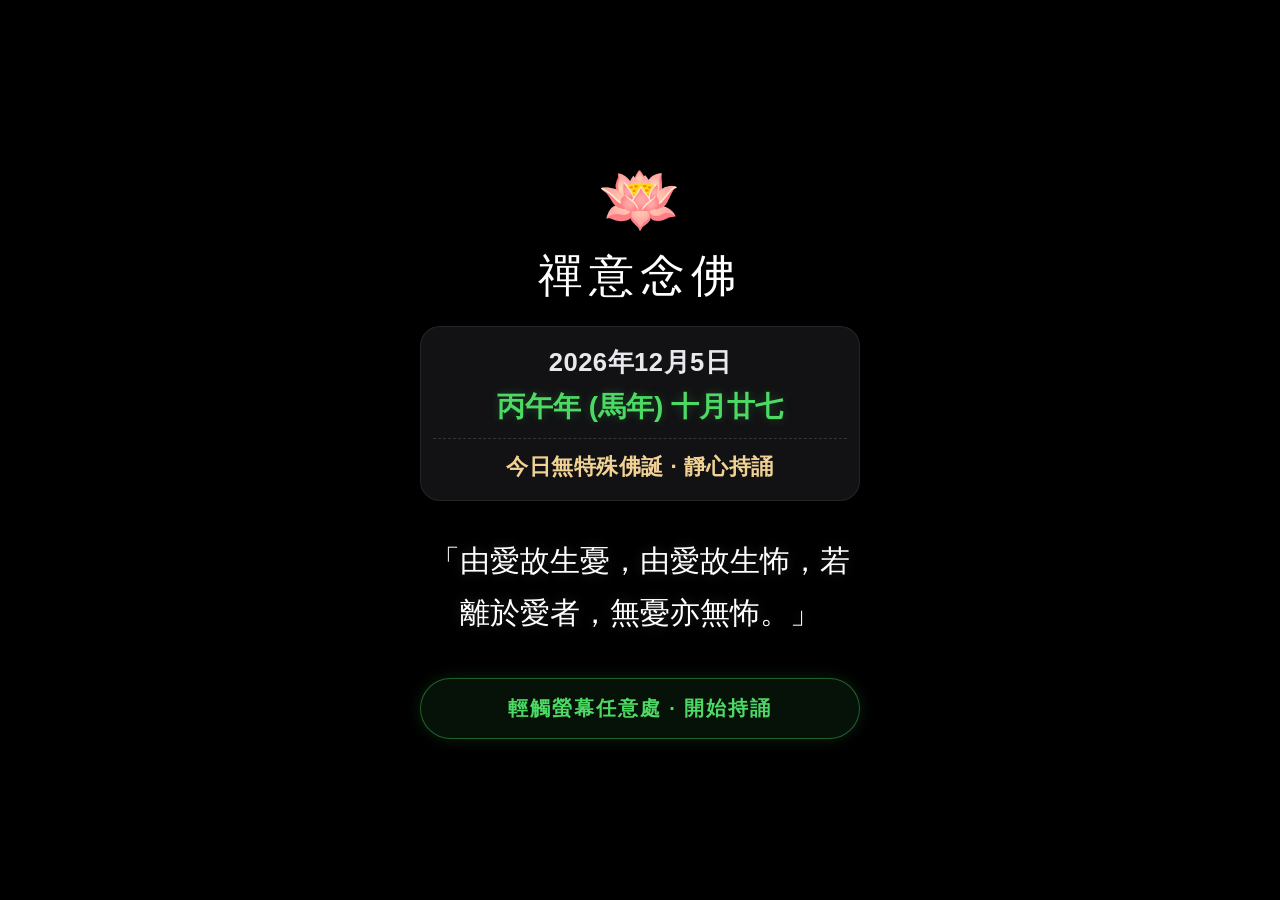
<file: index.html>
<!DOCTYPE html>
<html lang="zh-Hant">
<head>
  <meta charset="UTF-8">
  <meta name="viewport" content="width=device-width, initial-scale=1.0, maximum-scale=1.0, user-scalable=no, viewport-fit=cover">
  <meta name="apple-mobile-web-app-capable" content="yes">
  <meta name="apple-mobile-web-app-status-bar-style" content="black-translucent">
  <meta name="robots" content="noindex, nofollow">
  <title>極簡念佛計數器 - 微光無干擾</title>
  <!-- 🌟 Favicon 與 iOS Apple Touch Icon 設定 -->
  <link rel="icon" href="icons/icon.svg" type="image/svg+xml">
  <link rel="apple-touch-icon" href="icons/icon-192.png">

  <link rel="stylesheet" href="css/style.css">
  <link rel="manifest" href="manifest.json">
  <meta name="theme-color" content="#000000">
</head>
<body>

  <!-- 🌸 禪意歡迎畫面 (State 1 初始覆蓋層) -->
  <div id="welcome-overlay" class="welcome-overlay">
    <div class="welcome-content">
      <div class="welcome-header">
        <span class="welcome-motif">🪷</span>
        <h1 class="welcome-title">禪意念佛</h1>
      </div>
      
      <div class="welcome-date-card">
        <p id="welcome-solar-date" class="solar-date">----年--月--日</p>
        <p id="welcome-lunar-date" class="lunar-date">----年 --月--</p>
        <p id="welcome-buddhist-event" class="buddhist-event">今日無特殊佛誕 · 靜心持誦</p>
      </div>

      <div class="welcome-quote-card">
        <p id="welcome-quote" class="buddhist-quote">「身如菩提樹，心如明鏡臺，時時勤拂拭，勿使惹塵埃。」</p>
      </div>

      <div class="welcome-action">
        <div class="welcome-hint">輕觸螢幕任意處 · 開始持誦</div>
      </div>
    </div>
  </div>

  <!-- 全螢幕盲點擊主區域 (底層背景全程純黑) -->
  <main class="touch-zone" id="touch-zone">
    
    <!-- 頂部功能列 -->
    <header class="top-bar">
      <!-- 左側群組：深灰膠囊按鈕 (保留綠色邊框，緊密包覆當前目標 🎯 1080) + 蓮花按鈕 -->
      <div class="top-left-group">
        <div class="top-left-capsule" id="btn-target" title="點擊開啟持誦與目標管理">
          <div class="capsule-target-badge">
            🎯 <span id="target-display">1080</span>
          </div>
        </div>
        <button id="btn-dedication" class="icon-btn leaf-motif" aria-label="輸入迴向文" title="輸入迴向文">🪷</button>
      </div>
      
      <!-- 右側群組：眼睛減光 + 歷史紀錄 + 系統設定 -->
      <div class="top-right-group">
        <button id="btn-toggle-eye" class="icon-btn" aria-label="隱藏/顯示數字" title="切換減光模式">👁</button>
        <button id="btn-records" class="icon-btn" aria-label="查看紀錄" title="持誦紀錄">📊</button>
        <button id="btn-settings" class="icon-btn" aria-label="開啟設定" title="開啟設定">⚙</button>
      </div>
    </header>

    <!-- 🌸 頂部持誦項目名稱區 (無箭嘴，靜態暖金大字) -->
    <div id="mantra-title-container" class="mantra-title-container">
      <h2 id="mantra-title-display" class="mantra-title-display">南無阿彌陀佛</h2>
    </div>

    <!-- 核心計數顯示區 -->
    <section class="counter-display">
      <h1 id="counter-value">0</h1>
    </section>

    <!-- 底部裝飾 Motif (心燈 / 油燈) -->
    <footer class="bottom-motif">
      <button id="btn-lamp" class="icon-btn lamp-btn" aria-label="心燈" title="點擊發出圓滿音效">🪔</button>
    </footer>

  </main>

  <!-- 1. 🎯 持誦與目標管理 Modal (兩層式架構：第一層總覽選取，第二層單卡編輯) -->
  <dialog id="target-dialog" class="modal">
    <div class="modal-content">
      
      <!-- 🌸 第一層：功課總覽列表 (Layer 1 - 精簡單行進度版) -->
      <div id="target-layer-1">
        <div class="modal-header-bar">
          <div class="header-placeholder"></div>
          <div class="modal-header-title-box">
            <h2>每日持誦目標</h2>
            <div class="target-layer1-subhint">(每日 00:00 重置)</div>
          </div>
          <button id="btn-close-target-dialog" type="button" class="btn-header-back">關閉</button>
        </div>

        <div class="preset-cards-container">
          
          <!-- 組合一 -->
          <div class="preset-card-item" id="preset-card-0" data-index="0">
            <div class="preset-card-main">
              <div class="preset-card-title-row">
                <span class="active-badge" id="active-badge-0">🪷 啟用中</span>
                <span class="preset-title" id="card-title-display-0">南無阿彌陀佛</span>
              </div>
              <div class="preset-card-info-row">
                <span>今日進度：<strong id="card-count-display-0">0</strong> / <span id="card-target-display-0">1080</span> 次</span>
              </div>
            </div>
            <div class="preset-card-arrow">＞</div>
          </div>

          <!-- 組合二 -->
          <div class="preset-card-item" id="preset-card-1" data-index="1">
            <div class="preset-card-main">
              <div class="preset-card-title-row">
                <span class="active-badge" id="active-badge-1">🪷 啟用中</span>
                <span class="preset-title" id="card-title-display-1">南無觀世音菩薩</span>
              </div>
              <div class="preset-card-info-row">
                <span>今日進度：<strong id="card-count-display-1">0</strong> / <span id="card-target-display-1">1080</span> 次</span>
              </div>
            </div>
            <div class="preset-card-arrow">＞</div>
          </div>

          <!-- 組合三 -->
          <div class="preset-card-item" id="preset-card-2" data-index="2">
            <div class="preset-card-main">
              <div class="preset-card-title-row">
                <span class="active-badge" id="active-badge-2">🪷 啟用中</span>
                <span class="preset-title" id="card-title-display-2">大悲咒</span>
              </div>
              <div class="preset-card-info-row">
                <span>今日進度：<strong id="card-count-display-2">0</strong> / <span id="card-target-display-2">0</span> 次</span>
              </div>
            </div>
            <div class="preset-card-arrow">＞</div>
          </div>

        </div>
      </div>

      <!-- ✏️ 第二層：單一功課詳情與修改 (Layer 2 - 預設隱藏) -->
      <div id="target-layer-2" class="is-hidden">
        <div class="modal-header-bar">
          <button id="btn-back-to-layer1" type="button" class="btn-header-back">＜ 返回</button>
          <h2>編輯持誦功課</h2>
          <button id="btn-save-single-preset" type="button" class="btn-header-save">儲存</button>
        </div>

        <!-- 設為當前持誦主要動作鈕 -->
        <div class="layer2-active-action">
          <button id="btn-set-active-preset" type="button" class="btn-set-active">🪷 設為當前持誦功課</button>
        </div>

        <!-- 🌸 第一段：持誦聖號 (2行高多行文字框，純黑底 + 綠框高對比) -->
        <div class="layer2-card-section">
          <label class="vertical-field">
            <span>功課名稱 (最多80字元)：</span>
            <textarea id="setting-title-single" rows="2" maxlength="80" class="input-title-textarea" placeholder="例如：南無阿彌陀佛"></textarea>
          </label>
        </div>

        <!-- 🎯 第二段：進度與目標整合卡片 (上下分隔 + 左右排版 + 綠框輸入) -->
        <div class="layer2-card-section margin-top-sm">
          <div class="card-progress-row-v2">
            <!-- 上半部：已完成次數 -->
            <div class="progress-info-line">
              <span class="label-text">今日已完成：</span>
              <span><strong id="setting-count-single">0</strong> 次</span>
            </div>
            
            <div class="card-divider-line"></div>

            <!-- 下半部：左右排列之目標設定 -->
            <div class="progress-target-line">
              <span class="label-text">設定目標 (0 為無限)：</span>
              <div class="target-input-wrapper">
                <input type="number" id="setting-target-single" min="0" max="999999" class="input-target-box" oninput="if(this.value.length > 6) this.value = this.value.slice(0, 6);"> 次
              </div>
            </div>
          </div>
        </div>

        <!-- 危險操作區 -->
        <div class="modal-danger-zone">
          <button id="btn-reset-single-preset" type="button" class="btn-danger-outline">↺ 歸零此功課次數</button>
        </div>
      </div>

    </div>
  </dialog>

  <!-- 2. 📊 歷史紀錄 Modal -->
  <dialog id="records-dialog" class="modal">
    <div class="modal-content">
      <div class="modal-header-bar">
        <div class="header-placeholder"></div>
        <h2 class="records-title">🪷 持誦紀錄</h2>
        <button id="btn-close-records" type="button" class="btn-header-back">關閉</button>
      </div>
      <div class="records-container">
<!-- 🔥 連續持誦與總累積卡片 -->
<div class="record-streak-card">
  <div class="record-streak-main">
    🔥 連續持誦：<strong id="record-streak">0</strong><span class="record-unit"> 天</span>
  </div>
  <div class="record-subhint" id="record-threshold-hint">(每日門檻：滿 21 次)</div>
  
  <div class="record-streak-main margin-top-sm">
    🪷 總累積持誦：<strong id="record-total-accumulated">0</strong><span class="record-unit"> 次</span>
  </div>
  <div class="record-subhint">(獨立保存，不受清空影響，可於設定修改)</div>
</div>
        <!-- ✨ 近期動態 -->
        <div class="record-section">
          <h3 class="record-section-title">
            ✨ 近期動態<span class="record-title-subhint">(每日 00:00 更新)</span>
          </h3>
          <div class="record-card-box">
            <div class="record-row">
              <span class="record-label">今日次數</span>
              <div><span class="record-value" id="record-today">0</span><span class="record-unit"> 次</span></div>
            </div>
            <div class="record-row">
              <span class="record-label">上次持誦</span>
              <span class="record-value" id="record-last">無近期紀錄</span>
            </div>
          </div>
        </div>

        <!-- 🌙 月度統計 -->
        <div class="record-section">
          <h3 class="record-section-title">
            🌙 月度統計<span class="record-title-subhint">(每月 1 日 00:00 更新)</span>
          </h3>
          <div class="record-card-box">
            <div class="record-row">
              <span class="record-label">今月總次數</span>
              <div><span class="record-value" id="record-month">0</span><span class="record-unit"> 次</span></div>
            </div>
            <div class="record-row">
              <span class="record-label">上月總次數</span>
              <div><span class="record-value" id="record-last-month">0</span><span class="record-unit"> 次</span></div>
            </div>
          </div>
        </div>
      </div>

      <div class="modal-danger-zone" style="margin-top: 10px; margin-bottom: 0;">
        <button id="btn-reset-history" type="button" class="btn-danger-outline">↺ 清空紀錄</button>
      </div>
    </div>
  </dialog>

  <!-- 3. ⚙️ 音效與防呆設定 Modal (保留音效、防呆及每天21次連續天數門檻) -->
  <dialog id="settings-dialog" class="modal">
    <form method="dialog" class="modal-content">
      <div class="modal-header-bar">
        <button id="btn-close-settings" type="button" class="btn-header-back">＜ 返回</button>
        <h2>念佛設定</h2>
        <button id="btn-save-settings" type="button" class="btn-header-save">儲存</button>
      </div>
      <fieldset>
        <legend>🎵 音效與觸覺</legend>
        <label class="toggle-label">
          <span>木魚敲擊聲</span>
          <input type="checkbox" id="setting-sound" checked>
        </label>
        <label class="toggle-label">
          <span>圓滿提示聲</span>
          <input type="checkbox" id="setting-sound-chime" checked>
        </label>
        <label class="toggle-label">
          <span>觸覺震動反饋</span>
          <input type="checkbox" id="setting-vibrate" checked>
        </label>
      </fieldset>

      <fieldset>
        <legend>🛡️ 防誤觸機制</legend>
        <label class="toggle-label">
          <span>個別功課清空時顯示確認</span>
          <input type="checkbox" id="setting-confirm-reset" checked>
        </label>
        <label class="input-label inline-target margin-top-sm">
          <span>達到此點擊次數才計入連續持誦天數：</span>
          <div class="target-input-wrapper">
            <input type="number" id="setting-streak-threshold" min="1" max="99" value="21" enterkeyhint="done" oninput="if(this.value.length > 2) this.value = this.value.slice(0, 2);">
            <span class="input-unit">次</span>
          </div>
        </label>
      </fieldset>

      <fieldset>
        <legend>📊 數據校正</legend>
        <label class="input-label inline-target">
          <span>修改總累積持誦次數 (換裝置 、校正或復原時用)：</span>
          <div style="display: flex; flex-direction: column; align-items: flex-end; gap: 4px;">
            <div class="target-input-wrapper">
              <input type="number" id="setting-total-accumulated" min="0" max="9999999999" value="0" class="input-target-box" style="width: 120px;" readonly enterkeyhint="done">
              <span class="input-unit">次</span>
            </div>
            <button id="btn-unlock-total" type="button" class="btn-unlock-icon" title="點擊解鎖修改" style="background: none; border: none; cursor: pointer; font-size: 1rem; padding: 0 4px; line-height: 1;">🔒</button>
          </div>
        </label>
      </fieldset>
    </form>
  </dialog>

  <!-- 4. 目標圓滿提示 Modal (只顯示完成訊息，不歸零，按鈕垂直全寬) -->
  <dialog id="goal-dialog" class="modal">
    <div class="modal-content text-center">
      <h2>🎉 目標已圓滿！</h2>
      <p id="goal-message">恭喜完成持誦。</p>
      <hr>
      <div class="modal-actions goal-actions">
        <button id="btn-complete-done" type="button">🪷 念誦迴向文</button>
        <button id="btn-back-to-chant" type="button" class="btn-back-chant">返回繼續持誦</button>
      </div>
    </div>
  </dialog>

  <!-- 5. 二次確認重置 Modal -->
  <dialog id="reset-dialog" class="modal">
    <div class="modal-content">
      <h2 id="reset-modal-title">確認歸零？</h2>
      <p id="reset-modal-msg">此操作將重置目前的持誦計數。</p>
      <div class="modal-actions">
        <button id="btn-cancel-reset" type="button" class="btn-secondary">取消</button>
        <button id="btn-confirm-reset" type="button" class="btn-danger">歸零</button>
      </div>
    </div>
  </dialog>

  <!-- 🌸 6. 迴向文 Modal -->
  <dialog id="dedication-dialog" class="modal">
    <div class="modal-content text-center">
      <div class="modal-header-bar">
        <button id="btn-close-dedication" type="button" class="btn-header-back">＜ 返回</button>
        <h2 class="dedication-title">迴向文</h2>
        <button id="btn-save-dedication" type="button" class="btn-header-save">儲存</button>
      </div>
      <label class="vertical-field">
        <textarea id="dedication-text" rows="8" class="dedication-input" placeholder="願以此功德，莊嚴佛淨土。上報四重恩，下濟三途苦..."></textarea>
      </label>
    </div>
  </dialog>

  <!-- 🌸 8. 未儲存變更確認 Modal -->
  <dialog id="unsaved-dialog" class="modal">
    <div class="modal-content">
      <h2 id="unsaved-modal-title">有未儲存的變更</h2>
      <p id="unsaved-modal-msg">您有修改尚未儲存，確定要放棄變更並返回嗎？</p>
      <div class="modal-actions">
        <button id="btn-confirm-unsaved" type="button" class="btn-unsaved-abandon">放棄並返回</button>
        <button id="btn-cancel-unsaved" type="button" class="btn-unsaved-continue">繼續編輯</button>
      </div>
    </div>
  </dialog>

  <!-- 🆕 9. 總累積持誦次數校正專屬 Sub-Modal -->
  <dialog id="total-calibrate-dialog" class="modal">
    <div class="modal-content text-center">
      <h2>🔑 校正總累積持誦次數</h2>
      <p class="calibrate-hint">完成後會重新上鎖，記得點擊「儲存」方能生效</p>
      
      <div class="calibrate-input-wrapper">
        <input type="number" id="input-calibrate-total" min="0" max="9999999999" class="input-calibrate" enterkeyhint="done" oninput="if(this.value.length > 10) this.value = this.value.slice(0, 10);">
        <span class="input-unit">次</span>
      </div>

      <div class="modal-actions">
        <button id="btn-cancel-total-calibrate" type="button" class="btn-secondary">取消</button>
        <button id="btn-confirm-total-calibrate" type="button">確定</button>
      </div>
    </div>
  </dialog>
  
  <!-- 📱 7. 返回退出確認底欄 (上下堆疊結構) -->
  <div id="exit-card" class="exit-card-overlay is-hidden">
    <div class="exit-card-content">
      <div class="exit-card-actions">
        <button id="btn-continue-app" class="btn-exit-continue" type="button">繼續持誦</button>
        <button id="btn-leave-app" class="btn-exit-leave" type="button">再按一次返回鍵退出</button>
      </div>
    </div>
  </div>

  <!-- 載入核心模組 -->
  <script data-cfasync="false" src="js/storage.js"></script>
  <script data-cfasync="false" src="js/audio.js"></script>
  <script data-cfasync="false" src="js/app.js"></script>

  <!-- 禁用手指縮放手勢腳本 -->
  <script data-cfasync="false">
    // 阻擋 iOS Safari / PWA 的雙指縮放手勢
    document.addEventListener('gesturestart', function (e) {
      e.preventDefault();
    });

    // 阻擋多於一指的觸控操作 (防止雙指 pinch zoom)
    document.addEventListener('touchstart', function (e) {
      if (e.touches.length > 1) {
        e.preventDefault();
      }
    }, { passive: false });
  </script>

  <!-- Service Worker PWA 離線註冊腳本 -->
  <script data-cfasync="false">
    if ('serviceWorker' in navigator) {
      window.addEventListener('load', () => {
        navigator.serviceWorker.register('./sw.js', { updateViaCache: 'none' })
          .then(reg => {
            console.log('PWA Service Worker 註冊成功 (v0.9.b.1):', reg.scope);
            reg.update();
          })
          .catch(err => console.error('PWA Service Worker 註冊失敗:', err));
      });
    }
  </script>
</body>
</html>
</file>
<file: css/style.css>
/* 🎛️ 無障礙字體縮放主開關 (支援放大用 100% / 鎖定不放大用 16px) */
html {
  font-size: 100%; /* 支援無障礙用 100% / 鎖定不放大用 16px */
  -webkit-text-size-adjust: 100%;
  -moz-text-size-adjust: 100%;
  text-size-adjust: 100%;
}

/* ==========================================
   1. 全局重置與 OLED 零耗電主題
   ========================================== */
* {
  box-sizing: border-box;
  margin: 0;
  padding: 0;
  user-select: none;
  -webkit-user-select: none;
  -webkit-tap-highlight-color: transparent;
}

:root {
  --bg-color: #000000;          /* 底層背景純黑 (#000000) */
  --text-main: #d0d0d5;         
  --text-bright: #ffffff;       
  --accent-green: #4cd964;      /* 禪意陽光綠 */
  --dialog-bg: #1c1c1e;         
  --color-gold: #E6C280;        /* 暖金邊框與標籤 */
  --color-gold-glow: rgba(230, 194, 128, 0.35);
}

html, body {
  width: 100%;
  height: 100%;
  background-color: var(--bg-color);
  color: var(--text-main);
  font-family: -apple-system, BlinkMacSystemFont, "Segoe UI", Roboto, sans-serif;
  overflow: hidden;

  /* 🌟 全域字體渲染銳利化 (防發糊防微暈) */
  -webkit-font-smoothing: antialiased;
  -moz-osx-font-smoothing: grayscale;
}

/* ==========================================
   2. 全螢幕盲點擊區域
   ========================================== */
.touch-zone {
  display: flex;
  flex-direction: column;
  justify-content: space-between;
  align-items: center;
  width: 100vw;
  height: 100dvh;
  padding: 10px 10px 20px 10px;                /* 兩側統一留白 10px 視覺軸線 */
  cursor: pointer;
  background-color: var(--bg-color);
}

/* 頂部功能列：優化邊距防範 320px 寬度截斷 */
.top-bar {
  display: flex;
  justify-content: space-between;
  align-items: center;
  width: 100%;
  padding: 8px 0;                              /* 兩側邊距改由父層 .touch-zone 的 10px 掌控 */
  z-index: 10;
  transition: opacity 0.3s ease;
}

.top-left-group {
  display: flex;
  align-items: center;
  gap: 6px;
}

.top-right-group {
  display: flex;
  align-items: center;
  gap: 4px;                    /* 縮減圖示間距，保障極窄螢幕完整顯示 */
}

/* 頂部按鈕 */
.icon-btn {
  background: transparent;
  border: none;
  color: var(--text-bright);
  font-size: 1.5rem;
  padding: 6px 6px;
  cursor: pointer;
  border-radius: 50%;
  transition: transform 0.05s ease;
}

.icon-btn:active {
  transform: scale(0.85);
  color: var(--accent-green);
}

/* ⚙️ 齒輪圖案微調視覺平衡 */
#btn-settings {
  font-size: 1.65rem;
}

/* 🟢 左上角深灰綠框膠囊組合 (緊密包覆當前目標 🎯 1080) */
.top-left-capsule {
  display: flex;
  align-items: center;
  background: #1a1a1c;
  border: 1px solid var(--accent-green);
  border-radius: 20px;
  padding: 3px 8px;
  cursor: pointer;
  box-shadow: 0 0 8px rgba(76, 217, 100, 0.15);
  transition: transform 0.05s ease, border-color 0.2s ease;
  user-select: none;
}

.top-left-capsule:active {
  transform: scale(0.95);
}

.capsule-target-badge {
  color: var(--text-bright);
  font-size: 0.95rem;
  font-weight: 600;
  display: flex;
  align-items: center;
  gap: 4px;
}

.leaf-motif {
  font-size: 1.5rem;
  line-height: 1;
}

.bottom-motif {
  display: flex;
  justify-content: center;
  align-items: center;
  height: 30px;
}

.lamp-btn {
  font-size: 1.6rem;
  padding: 4px;
  line-height: 1;
}

/* ==========================================
   3. 核心大字計數器 (減光程度 0.25)
   ========================================== */
.counter-display {
  display: flex;
  justify-content: center;
  align-items: center;
  flex-grow: 1;
}

#counter-value {
  font-size: clamp(6rem, 26vw, 11rem);
  font-weight: 200;
  color: var(--text-bright);
  letter-spacing: -3px;
  line-height: 1;
  font-variant-numeric: tabular-nums;
  text-shadow: 0 0 25px rgba(76, 217, 100, 0.25);
  transition: opacity 0.3s ease, transform 0.05s ease, text-shadow 0.3s ease;
}

#counter-value.tap-active {
  transform: scale(0.97);
}

/* 💡 減光模式 (Dimmed Mode) */
body.is-dimmed #counter-value {
  opacity: 0.25 !important;
  text-shadow: none !important;
}

body.is-dimmed .bottom-motif {
  opacity: 0.3;
}

/* 頂部其他元件（膠囊、中間蓮花、紀錄、設定）進行減光 */
body.is-dimmed .top-left-capsule,
body.is-dimmed .leaf-motif,
body.is-dimmed #btn-records,
body.is-dimmed #btn-settings {
  opacity: 0.3;
}

/* 眼睛 / 猴子切換按鈕：全程保持 100% 正常光暗 */
#btn-toggle-eye {
  opacity: 1 !important;
}

/* ==========================================
   4. Modal 彈窗樣式 (精準左右 10px 邊距 + 極幼微光框線)
   ========================================== */
.modal {
  border: 1px solid rgba(255, 255, 255, 0.1);  /* 極幼輕量微光外框，消除不合理解厚線感 */
  border-radius: 20px;
  background-color: var(--dialog-bg);
  color: #ffffff;
  padding: 0;
  margin: auto;
  width: 100%;                                 /* 精準解鎖橫向空間：彈窗滿版由內部 .modal-content 控制 10px 留白 */
  max-width: 440px;                            /* 平板或大螢幕之保護上限 */
  box-shadow: 0 12px 36px rgba(0,0,0,0.95);
  max-height: 88vh;
  overflow: hidden;
}

.modal::backdrop {
  background: rgba(0, 0, 0, 0.85);
}

.modal-content {
  padding: 12px 10px 18px 10px;                /* 內襯左右調整為 10px，徹底釋放內容橫向空間 */
  max-height: 88vh;
  overflow-y: auto;
}

.text-center {
  text-align: center;
}

/* 🌸 頂部三欄 Header 導覽列 (極致釋放底部空間 + 極幼分隔線) */
.modal-header-bar {
  display: flex;
  justify-content: space-between;
  align-items: center;
  min-height: 42px;
  padding-bottom: 8px;
  border-bottom: 1px solid rgba(255, 255, 255, 0.08); /* 改用極幼半透明細線 */
  margin-bottom: 12px;
}

.modal-header-bar h2 {
  font-size: 1.25rem !important;               /* [B] 20px 大標題 */
  font-weight: 700;
  color: #c0c0c5 !important;                  /* [B] 顏色改為 #c0c0c5 柔亮銀灰 */
  margin-bottom: 0 !important;
  text-align: center;
}

.modal-header-title-box {
  display: flex;
  flex-direction: column;
  align-items: center;
  justify-content: center;
}

.header-placeholder {
  width: 58px;                                 /* 對齊單邊按鈕寬度，維持中央標題精準置中 */
  visibility: hidden;
}

/* 🌸 左側：取消 / 返回（香檳暖金微光風格 - 32px 外框 / 16px 大字） */
.btn-header-back {
  min-height: 32px;
  display: inline-flex;
  align-items: center;
  justify-content: center;
  background: rgba(230, 194, 128, 0.08);       /* 8% 香檳金底色 */
  color: var(--color-gold);                     /* #E6C280 暖金字 */
  border: 1px solid rgba(230, 194, 128, 0.35);  /* 柔和金外框 */
  font-size: 1rem;                              /* [A] 16px 字體 */
  font-weight: 600;
  padding: 0 12px;                              /* 兩側充裕點擊邊界 */
  border-radius: 8px;                           /* 保持沉穩 8px 微圓角 */
  cursor: pointer;
  transition: all 0.15s ease;
  line-height: 1;
}

/* 🟢 右側：儲存 / 確定（實體陽光綠風格 - 32px 外框 / 16px 大字 / 純黑字） */
.btn-header-save {
  min-height: 32px;
  display: inline-flex;
  align-items: center;
  justify-content: center;
  background-color: var(--accent-green);        /* 純正陽光綠底色，明確醒目 */
  color: #000000;                               /* 高對比純黑字體 */
  border: none;
  font-size: 1rem;                              /* 16px 字體 */
  font-weight: 700;
  padding: 0 14px;                              /* 兩側充裕點擊邊界 */
  border-radius: 8px;                           /* 保持沉穩 8px 微圓角 */
  box-shadow: 0 2px 8px rgba(76, 217, 100, 0.3); /* 質感綠色微光暈 */
  cursor: pointer;
  transition: all 0.15s ease;
  line-height: 1;
}

.btn-header-back:active,
.btn-header-save:active {
  transform: scale(0.95);
  opacity: 0.85;
}

/* 🟢 右側儲存按鈕：無變更時的停用狀態（暗淡綠 + 防點擊） */
.btn-header-save:disabled {
  opacity: 0.3 !important;
  pointer-events: none !important;
  box-shadow: none !important;
}

/* 📌 1. 大標題：設定為 22px */
.modal-content h2 {
  font-size: 1.375rem;
  font-weight: 700;
  margin-bottom: 10px;
  text-align: center;
  color: var(--text-bright);
}

/* 🌸 迴向文彈窗專用樣式 (標題 20px / 輸入框 21px / 深度空間極致放大版) */
.dedication-title {
  font-size: 1.25rem !important;
}

.dedication-input {
  width: 100%;
  height: min(385px, 52vh);                          /* 🌟 兼顧大小螢幕：上限 385px，短手機自動依比例縮放，確保全框完美顯示不截斷 */
  padding: 12px 10px;                                /* 邊距調整對齊 10px 橫向 */
  background-color: #121214;
  border: 1px solid rgba(230, 194, 128, 0.25);      /* 柔和微金框線 */
  border-radius: 12px;
  color: var(--color-gold);

  /* 🌟 錯覺視覺大字核心（升級至 21px 大字） */
  font-size: 1.3125rem !important;                       
  font-weight: 600;                                  /* 半粗體：產生筆劃光暈膨脹感 */
  letter-spacing: 0.6px;                             /* 字距拉開：營造大字與沉靜氣場 */
  line-height: 1.55;                                 /* 優雅舒適行高，字字分明 */
  text-shadow: 0 0 1px rgba(230, 194, 128, 0.35);     /* 微金光暈：增加筆劃厚度感 */

  caret-color: var(--color-gold);                    /* 打字游標設為香檳暖金色 */
  resize: none;                                      /* 關閉手動拉伸，保持版面整潔 */
  font-family: inherit;
  outline: none;
}

.dedication-input:focus {
  border-color: var(--color-gold);
}

/* 📌 4. 輔助說明標準：17px 香檳暖金微光 */
.modal-content p {
  font-size: 1.0625rem;        /* 統一 17px 輔助字 */
  color: var(--color-gold);    /* 香檳暖金 */
  font-weight: 500;
  letter-spacing: 0.5px;       /* 微調字距提升清晰感 */
  margin-bottom: 12px;
  line-height: 1.45;
}

.modal-content hr {
  border: none;
  border-top: 1px solid rgba(255, 255, 255, 0.08);
  margin-bottom: 12px;
}

fieldset {
  background: #121214;
  border: 1px solid rgba(255, 255, 255, 0.08);       /* 極幼邊框 */
  border-radius: 12px;
  padding: 12px 10px;                                /* 邊距調整對齊 10px 橫向留白 */
  margin-bottom: 12px;
  width: 100%;
}

/* ⚙️ 齒輪設定彈窗分組標題：24px 暖金小標題 */
legend {
  font-size: 1.5rem;                                 /* 24px 暖金標題 */
  color: var(--color-gold);
  font-weight: 700;
  margin-bottom: 6px;
  padding: 0 6px;
  line-height: 1.2;
}

/* 輸入欄位通用優化 */
.vertical-field {
  display: flex;
  flex-direction: column;
  gap: 6px;
  text-align: left;
  width: 100%;
}

.vertical-field span {
  font-size: 1.25rem;          /* 20px 標籤 (純白高清晰度) */
  color: #ffffff;
  font-weight: 500;
}

.vertical-field input[type="text"] {
  width: 100%;
  min-height: 42px;             /* 增大觸碰區域 */
  padding: 8px 10px;           /* 10px 內襯 */
  background-color: #121214;
  border: 1px solid rgba(255, 255, 255, 0.12);
  border-radius: 8px;
  color: var(--color-gold);
  font-size: 1.125rem;          /* 18px 輸入字體 */
  font-weight: 700;
  transition: border-color 0.2s ease;
}

.vertical-field input[type="text"]:focus {
  border-color: var(--color-gold);
  outline: none;
}

/* ⚙️ 設定彈窗開關項 (極致滿寬 + 20px 正文) */
.toggle-label, .input-label {
  display: flex;
  justify-content: space-between;
  align-items: center;
  gap: 12px;
  padding: 10px 0;
  width: 100%;
}

.toggle-label span, .input-label span {
  font-size: 1.25rem;                                /* 20px 正文與說明字體 */
  color: #ffffff;
  font-weight: 500;
  flex: 1;
  min-width: 0;
  line-height: 1.4;
  word-break: break-word;
}

/* 設定說明附註文字 (升級至 16px 高對比清晰亮字) */
.setting-desc-text {
  font-size: 1rem !important;
  color: #e8e8ed !important;
  font-weight: 500;
  margin-top: 8px;
  margin-bottom: 0 !important;
  line-height: 1.5;
}

/* 🎛️ iOS 風格一粒膠囊型滑動開關 (Toggle Switch - 精緻微型版 32px x 18px) */
.toggle-label input[type="checkbox"] {
  appearance: none;
  -webkit-appearance: none;
  width: 32px;
  height: 18px;
  background-color: #3a3a3c;
  border-radius: 9px;
  position: relative;
  outline: none;
  cursor: pointer;
  transition: background-color 0.25s ease;
  flex-shrink: 0;
}

.toggle-label input[type="checkbox"]::after {
  content: '';
  position: absolute;
  top: 2px;
  left: 2px;
  width: 14px;
  height: 14px;
  background-color: #ffffff;
  border-radius: 50%;
  transition: transform 0.25s ease;
  box-shadow: 0 1px 3px rgba(0, 0, 0, 0.3);
}

.toggle-label input[type="checkbox"]:checked {
  background-color: var(--accent-green);
}

.toggle-label input[type="checkbox"]:checked::after {
  transform: translateX(14px);
}

/* 🌸 輸入框外部單位「次」樣式 */
.input-unit {
  font-size: 1.25rem;                                /* 20px 單位文字 */
  color: #ffffff;
  font-weight: 500;
  white-space: nowrap;
}

#setting-streak-threshold {
  min-width: 4.5ch;
  width: auto;
  min-height: 2.5rem;
  height: auto;                                      /* 配合 20px 字體放寬微調高度 */
  padding: 4px;
  font-size: 1.25rem;                                /* 20px 數字 */
  font-weight: 700;
  background: #000000;
  border: 1px solid var(--accent-green);
  color: #ffffff;
  border-radius: 6px;
  text-align: center;
  outline: none;
  flex-shrink: 0;
}

.margin-top-sm {
  margin-top: 10px;
}

/* ==========================================
   🎯 兩層式持誦管理 Modal 樣式 (Layer 1 光環列表 & Layer 2 詳情)
   ========================================== */
/* 🎯 Layer 1 頂部銀灰柔光重置提示 */
.target-layer1-subhint {
  text-align: center;
  font-size: 0.9375rem;
  color: #c0c0c5;                                /* 採用大標題柔亮銀灰，優雅退位 */
  font-weight: 500;
  letter-spacing: 0.5px;
  margin-top: 2px;
  line-height: 1.2;
}

.preset-cards-container {
  display: flex;
  flex-direction: column;
  gap: 10px;
  max-height: none;                                  /* 🌟 解除 62vh 硬性限制，讓列表跟隨 Modal 88vh 動態延伸 */
  overflow-y: auto;
  margin-bottom: 8px;
  padding-right: 0;
  width: 100%;
}

/* 第一層功課卡片：優化極幼邊框與橫向內襯 */
.preset-card-item {
  background-color: #141416;
  border: 1px solid rgba(255, 255, 255, 0.08);        /* 極幼細緻邊框 */
  border-radius: 14px;
  padding: 12px 10px;                                 /* 滿版橫向點擊邊界 */
  display: flex;
  align-items: center;
  justify-content: space-between;
  gap: 12px;
  width: 100%;
  cursor: pointer;
  transition: all 0.25s cubic-bezier(0.2, 0.8, 0.2, 1);
}

.preset-card-item:active {
  transform: scale(0.98);
}

/* 🌟 已選項目：以暖金光環將其圈起來 (Glow Light Ring) */
.preset-card-item.is-active-card {
  border: 1px solid var(--color-gold);                /* 1px 幼細暖金框 */
  background-color: #1c1914;
  box-shadow: 0 0 14px var(--color-gold-glow), inset 0 0 10px rgba(230, 194, 128, 0.12);
}

.preset-card-main {
  display: flex;
  flex-direction: column;
  gap: 6px;
  flex: 1;
}

/* 標題與標籤區域：外層容器宣告 1.5rem 基準，確保 2.7em 與 2lh 精準算滿 2 行高度 */
.preset-card-title-row {
  display: block;
  margin-bottom: 2px;
  font-size: 1.5rem;                 /* 🌟 宣告 24px 基準字號 */
  line-height: 1.35;
  max-height: 2.7em;                 /* 2.7 * 24px = 64.8px 剛好完整顯示 2 行大字 */
  overflow: hidden;                  /* 超過 2 行自動裁切 */
}

/* 🌸 [C] 功課名稱：純行內顯示，第二行自然向右延伸填滿，消除 BFC 透明牆 */
.preset-title {
  font-size: 1.5rem;
  font-weight: 700;
  color: var(--text-bright);
  word-break: break-word;
  display: inline !important;        /* 關鍵：行內顯示消除透明牆 */
}

.preset-card-item.is-active-card .preset-title {
  color: var(--color-gold);
}

/* 🪷 [D] 標籤字：14px 右上角浮動環繞 (無透明牆) */
.active-badge {
  display: none;
  float: right;
  font-size: 0.875rem;
  color: var(--color-gold);
  border: 1px solid var(--color-gold);
  padding: 2px 8px;
  border-radius: 10px;
  background: rgba(230, 194, 128, 0.12);
  font-weight: 600;
  margin-left: 8px;
  margin-bottom: 4px;
  white-space: nowrap;
  line-height: 1.2;
}

.preset-card-item.is-active-card .active-badge {
  display: inline-block;
}

/* 📊 [E] [F] [G] 普通字與數據（進度數據全區）：升級至 20px */
.preset-card-info-row {
  font-size: 1.25rem;
  color: #d0d0d5;
}

.preset-card-info-row strong {
  color: var(--accent-green);
  font-weight: 700;
  font-size: 1.25rem;
  text-shadow: 0 0 8px rgba(76, 217, 100, 0.4);
}

/* 🎯 目標次數數字：20px 柔光白 / 亮銀灰 */
.preset-card-info-row span[id^="card-target-display"] {
  color: #e0e0e5;
  font-weight: 600;
  font-size: 1.25rem;
}

/* 箭頭：[H] 微調為 18px */
.preset-card-arrow {
  font-size: 1.125rem;           /* 18px 箭頭 */
  color: #66666a;
  font-weight: 300;
  padding-left: 4px;
}

.preset-card-item.is-active-card .preset-card-arrow {
  color: var(--color-gold);
}

.layer2-active-action {
  margin-bottom: 10px;
  width: 100%;
}

.btn-set-active {
  width: 100%;
  min-height: 44px;
  background-color: var(--color-gold);
  color: #000000;
  border: none;
  border-radius: 10px;
  font-size: 1.125rem;           /* 18px 主要動作按鈕 */
  font-weight: 700;
  cursor: pointer;
  box-shadow: 0 4px 12px rgba(230, 194, 128, 0.25);
  transition: transform 0.1s ease, background-color 0.2s ease;
}

.btn-set-active:active {
  transform: scale(0.97);
}

.btn-set-active:disabled,
.btn-set-active.is-already-active {
  background-color: rgba(76, 217, 100, 0.15);
  color: var(--accent-green);
  border: 1px solid var(--accent-green);
  box-shadow: none;
  cursor: default;
}

/* 🌸 第 2 層 2段式卡片重構與高對比綠框視覺 */
.layer2-card-section {
  background: #121214;
  border: 1px solid rgba(255, 255, 255, 0.08);
  border-radius: 12px;
  padding: 12px 10px;                          /* 滿版內襯邊距 */
  width: 100%;
}

/* 第一段：2 行高可換行 Textarea 輸入框 (預設 96px 露出一半第 3 行作為滾動提示) */
.input-title-textarea {
  width: 100%;
  height: 96px;               /* 預設高度 96px 配合 24px 大字，露出一半第 3 行作為滾動提示 */
  padding: 8px 10px;          /* 微調上下內襯為 8px */
  background-color: #000000;  /* 採用極致純黑背景，大幅提高對比度 */
  border: 1px solid var(--accent-green); /* 統一為高對比鮮明綠框 */
  border-radius: 8px;
  color: var(--color-gold);   /* 沿用原本香檳暖金字體 */
  font-size: 1.5rem;          /* 24px 大字焦點主角文字 */
  font-weight: 700;
  line-height: 1.35;
  resize: none;               /* 禁止使用者拖拉變形 */
  font-family: inherit;
  outline: none;
  box-shadow: 0 0 6px rgba(76, 217, 100, 0.15);
  overflow-y: auto;           /* 容納長英文字元或換行時之滾動 */
  transition: height 0.25s ease-in-out, border-color 0.2s ease, box-shadow 0.2s ease;
}

.input-title-textarea:focus {
  height: 150px;              /* 聚焦時平滑伸展至 6 行高度 */
  border-color: var(--accent-green);
  box-shadow: 0 0 12px rgba(76, 217, 100, 0.35);
}

/* 第二段：進度與目標整合卡片 */
.card-progress-row-v2 {
  display: flex;
  flex-direction: column;
  gap: 10px;
  width: 100%;
}

/* 1. 上半部：已完成次數 */
.progress-info-line {
  display: flex;
  justify-content: space-between;
  align-items: center;
  font-size: 1.25rem;          /* 20px 標籤與單位文字 (純白高清晰) */
  color: #ffffff;
}

.progress-info-line strong {
  color: var(--accent-green);
  font-weight: 700;
  font-size: 1.25rem;          /* 20px 亮綠粗體數字 */
  text-shadow: 0 0 8px rgba(76, 217, 100, 0.4);
}

/* 分隔線 */
.card-divider-line {
  height: 1px;
  background-color: rgba(255, 255, 255, 0.08);
  width: 100%;
}

/* 2. 下半部：設定目標左右排版 */
.progress-target-line {
  display: flex;
  justify-content: space-between;
  align-items: center;
  gap: 12px;
}

.progress-target-line .label-text {
  font-size: 1.25rem;          /* 20px 目標標籤文字 (純白高清晰) */
  color: #ffffff;
  font-weight: 500;
  flex: 1;
}

.target-input-wrapper {
  display: flex;
  align-items: center;
  gap: 6px;
  font-size: 1.25rem;          /* 20px 目標單位「次」 */
  color: #ffffff;
  font-weight: 500;
}

/* 右側高對比鮮明綠框數字輸入框 */
.input-target-box {
  min-width: 6ch;
  width: auto;
  min-height: 2.5rem;
  height: auto;               /* 配合 20px 微調高度與寬度 */
  padding: 4px 8px;
  font-size: 1.25rem;          /* 20px 純白粗體數字 */
  font-weight: 700;
  background: #000000;       /* 純黑底 */
  border: 1px solid var(--accent-green); /* 鮮明綠框 */
  color: #ffffff;
  border-radius: 6px;
  text-align: center;
  outline: none;
  box-shadow: 0 0 6px rgba(76, 217, 100, 0.15);
  transition: border-color 0.2s ease, box-shadow 0.2s ease;
}

.input-target-box:focus {
  border-color: var(--accent-green);
  box-shadow: 0 0 12px rgba(76, 217, 100, 0.35);
}

.btn-full-width {
  width: 100%;
}

.is-hidden {
  display: none !important;
}

.modal-danger-zone {
  margin-top: 12px;
  margin-bottom: 6px;
  text-align: center;
  width: 100%;
}

/* 🔴 紅框危險按鈕（提高權重，防止被 .modal-actions 通用按鈕樣式覆蓋） */
.btn-danger-outline,
.modal-actions .btn-danger-outline {
  width: 100%;
  background: transparent !important;
  color: #ff3b30 !important;
  border: 1px solid rgba(255, 59, 48, 0.5) !important;
  min-height: 42px;
  border-radius: 10px;
  font-size: 1rem;             /* 16px 輔助按鈕字體 */
  font-weight: 700;
  cursor: pointer;
  transition: background 0.2s ease, transform 0.05s ease;
}

.btn-danger-outline:active,
.modal-actions .btn-danger-outline:active {
  background: rgba(255, 59, 48, 0.15) !important;
  transform: scale(0.98);
}

.modal-actions {
  display: flex;
  justify-content: flex-end;
  gap: 10px;
  margin-top: 12px;
  width: 100%;
}

.between-actions {
  justify-content: space-between;
}

.between-actions button {
  flex: 1;                     /* 讓平行的並排按鈕等寬平分空間 */
}

.center-actions {
  justify-content: center;
}

/* 🟢 3. 普通字按鈕（包含關閉按鈕）：設定為 18px */
.modal-actions button {
  background-color: var(--accent-green);
  color: #000;
  border: none;
  min-height: 44px;            /* 44px 標準高反饋按鈕 */
  padding: 0 24px;
  font-weight: 700;
  border-radius: 10px;
  cursor: pointer;
  font-size: 1.125rem;         /* 18px 普通字按鈕字體 */
}

.modal-actions .btn-secondary {
  background-color: #3a3a3c;
  color: #fff;
}

.modal-actions .btn-danger {
  background-color: #ff3b30;
  color: #fff;
}

.btn-danger-text {
  background: transparent !important;
  color: #ff3b30 !important;
  border: none !important;
  padding: 0 !important;
  font-size: 1rem !important;  /* 16px 輔助文字 */
  text-decoration: underline;
}

/* 🔓 總累積校正 Sub-Modal 專屬樣式 */
.calibrate-hint {
  color: var(--color-gold) !important;
  font-size: 1.0625rem;
  font-weight: 500;
  letter-spacing: 0.5px;
  line-height: 1.45;
  margin: 8px 0 16px 0;
  text-align: center;
}

.calibrate-input-wrapper {
  display: flex;
  align-items: center;
  justify-content: center;
  gap: 6px;
  margin-bottom: 20px;
}

.input-calibrate {
  min-width: 11ch;
  width: auto;                  /* 適合 10 位數之適中寬度 */
  min-height: 2.5rem;
  height: auto;                 /* 沿用門檻輸入框高度 */
  padding: 4px 8px;
  background: #000000;          /* 純黑底色 */
  border: 1px solid var(--accent-green); /* 鮮明綠框 */
  color: #ffffff;               /* 純白數字 */
  border-radius: 8px;
  text-align: center;
  font-size: 1.25rem;
  font-weight: 700;
  outline: none;
  box-shadow: 0 0 6px rgba(76, 217, 100, 0.15);
  transition: border-color 0.2s ease, box-shadow 0.2s ease;
}

.input-calibrate:focus {
  border-color: var(--accent-green);
  box-shadow: 0 0 12px rgba(76, 217, 100, 0.35);
}

/* ==========================================
   📊 歷史紀錄 Modal (三段式卡片 layout - 22/20/19/16/14px)
   ========================================== */
.records-title {
  font-size: 1.25rem !important;              /* 20px 大標題 */
  font-weight: 700;
  color: #c0c0c5 !important;                  /* 顏色轉為 #c0c0c5 */
  text-align: center;
  margin-bottom: 0 !important;
}

.records-container {
  display: flex;
  flex-direction: column;
  gap: 10px;
  margin-bottom: 10px;
  width: 100%;
}

/* 第一段：連續持誦卡片 (優化極幼框線與橫向空間) */
.record-streak-card {
  background: #121214;
  border: 1px solid rgba(255, 255, 255, 0.08);
  border-radius: 12px;
  padding: 12px 10px;                          /* 10px 留白對齊 */
  display: flex;
  flex-direction: column;
  gap: 2px;
  width: 100%;
}

.record-streak-main {
  font-size: 1.375rem;                        /* 22px 項目標題 */
  font-weight: 700;
  color: #ffffff;                             /* 純白字體 (單位天/次自然沿用純白) */
}

.record-streak-main strong {
  font-size: 1.375rem;                        /* 22px 突出數據 */
  color: var(--accent-green);                 /* 陽光綠 #4cd964 (與下方列表對齊) */
  text-shadow: none;                          /* 移除微光暈 */
}

/* 🌸 無框高清晰暖金副標題 (升級至 16px 大字，自然向上貼合) */
.record-subhint {
  font-size: 1rem !important;                 /* 16px 門檻與補充說明 */
  color: var(--color-gold);                   /* 香檳暖金 */
  font-weight: 600;                          /* 加粗筆劃，消除單薄感 */
  letter-spacing: 0.5px;                     /* 微拉字距，字字輪廓清晰 */
  text-shadow: 0 0 6px rgba(230, 194, 128, 0.25); /* 微光亮感，提升醒目度 */
  line-height: 1.4;                          /* 優化行高 */
  margin-top: 4px;                           /* 向上緊貼主標題，無空氣感 */
}

/* 第二段與第三段：獨立卡片區塊 */
.record-section {
  background: #121214;
  border: 1px solid rgba(255, 255, 255, 0.08);
  border-radius: 12px;
  padding: 12px 10px;                          /* 10px 留白對齊 */
  display: flex;
  flex-direction: column;
  gap: 10px;
  width: 100%;
}

/* 24px 小標題 */
.record-section-title {
  font-size: 1.5rem !important;              /* 24px 香檳暖金標題 */
  font-weight: 700;
  color: var(--color-gold);                   /* 香檳暖金 #E6C280 */
  margin-bottom: 2px;
}

/* 🌸 歷史紀錄 Modal 區塊標題旁之銀灰輔助小字 */
.record-title-subhint {
  font-size: 1rem;
  color: #c0c0c5;                             /* 採用大標題柔亮銀灰，優雅退位 */
  font-weight: 500;
  letter-spacing: 0.5px;
  margin-left: 8px;                           /* 留下少許自然空白 */
  display: inline-block;
}

/* 數據內容盒子 */
.record-card-box {
  display: flex;
  flex-direction: column;
  gap: 10px;                  /* 拉開兩行數據之間的上下距離 */
  width: 100%;
}

/* 數據單行排版 (20px 統一字號) */
.record-row {
  display: flex;
  justify-content: space-between;
  align-items: center;
  width: 100%;
}

/* 20px 正文標籤 (純白高對比版) */
.record-row .record-label {
  font-size: 1.25rem !important;              /* 20px 正文標籤 */
  color: #ffffff !important;                  /* 轉為 #ffffff 純白字 */
  font-weight: 500 !important;     /* 加厚筆劃，改善細字暗淡問題 */
  letter-spacing: 0.3px;           /* 微調字距，文字輪廓更銳利 */
}

.record-row .record-value {
  font-size: 1.25rem !important;              /* 20px 數據值 */
  font-weight: 700;
  color: var(--accent-green);
}

/* 🌸 歷史紀錄數據單位專用純白樣式 */
.record-unit {
  font-size: 1.25rem !important;              /* 20px 數據單位 */
  font-weight: 500 !important;
  color: #ffffff !important;                  /* 轉為 #ffffff 純白字 */
  margin-left: 2px;
}

/* ==========================================
   5. 禪意歡迎畫面與返回退出卡片 (高對比清晰大字版)
   ========================================== */
.welcome-overlay {
  position: fixed;
  top: 0;
  left: 0;
  width: 100vw;
  height: 100dvh;
  background-color: var(--bg-color);
  z-index: 999;
  display: flex;
  justify-content: center;
  padding: 20px 10px;
  transition: opacity 0.4s ease, visibility 0.4s ease;
  overflow-y: auto;
  -webkit-overflow-scrolling: touch;
}

.welcome-overlay.is-hidden {
  opacity: 0;
  visibility: hidden;
  pointer-events: none;
}

.welcome-content {
  display: flex;
  flex-direction: column;
  align-items: center;
  text-align: center;
  max-width: 440px;
  width: 100%;
  margin: auto;
}

.welcome-header {
  margin-bottom: 20px;
}

.welcome-motif {
  font-size: clamp(3.2rem, 11vw, 4.2rem);
  display: block;
  margin-bottom: 6px;
  color: var(--accent-green);
}

.welcome-title {
  font-size: clamp(2rem, 7.5vw, 2.8rem);
  font-weight: 300;
  letter-spacing: 6px;
  color: var(--text-bright);
}

.welcome-date-card {
  background: #121214;
  border: 1px solid rgba(255, 255, 255, 0.08);
  border-radius: 20px;
  padding: 18px 12px;
  width: 100%;
  margin-bottom: 24px;
  box-shadow: 0 4px 20px rgba(0,0,0,0.8);
}

/* 1. 陽曆日期：改用【高對比亮白】+ 放大 25% */
.solar-date {
  font-size: clamp(1.3rem, 4.5vw, 1.6rem);
  color: #E8E8ED;
  font-weight: 600;
  margin-bottom: 8px;
  letter-spacing: 0.5px;
}

/* 2. 農曆日期：維持亮綠色 + 精確響應式算式 (320px顯示26px / 412px顯示27px) */
.lunar-date {
  font-size: clamp(1.625rem, 1.41rem + 1.1vw, 1.75rem);
  font-weight: 700;
  color: var(--accent-green);
  margin-bottom: 12px;
  text-shadow: 0 0 10px rgba(76, 217, 100, 0.25);
}

/* 3. 佛誕/齋日提醒：改用【香檳暖金高亮】+ 放大 25% */
.buddhist-event {
  font-size: clamp(1.2rem, 4vw, 1.4rem);
  color: #F0D295;
  font-weight: 600;
  padding-top: 12px;
  border-top: 1px dashed rgba(255, 255, 255, 0.15);
  letter-spacing: 0.5px;
}

.welcome-quote-card {
  padding: 10px 10px;
  margin-bottom: 30px;
  width: 100%;
}

/* 4. 佛語偈語：取消斜體發糊、放大 30%、字色改為【純白亮字】 */
.buddhist-quote {
  font-size: clamp(1.45rem, 5.2vw, 1.9rem);
  line-height: 1.7;
  color: #FFFFFF;
  font-style: normal;                     /* 取消斜體，避免中文字邊緣發糊 */
  font-weight: 500;
  text-shadow: 0 0 12px rgba(255, 255, 255, 0.15);
}

.welcome-action {
  width: 100%;
}

.welcome-hint {
  width: 100%;
  padding: 16px 0;
  font-size: clamp(1.1rem, 4vw, 1.25rem);
  font-weight: 600;
  color: var(--accent-green);
  border: 1px solid rgba(76, 217, 100, 0.4);
  background: rgba(76, 217, 100, 0.08);
  border-radius: 35px;
  letter-spacing: 2px;
  box-shadow: 0 0 15px rgba(76, 217, 100, 0.15);
  animation: pulse-border 2.5s infinite ease-in-out;
}

@keyframes pulse-border {
  0%, 100% {
    opacity: 0.8;
    transform: scale(1);
    box-shadow: 0 0 12px rgba(76, 217, 100, 0.15);
  }
  50% {
    opacity: 1;
    transform: scale(1.02);
    box-shadow: 0 0 22px rgba(76, 217, 100, 0.35);
  }
}

.exit-card-overlay {
  position: fixed;
  bottom: 0;
  left: 0;
  width: 100vw;
  z-index: 9999;
  padding: 16px 10px 28px 10px;
  display: flex;
  justify-content: center;
  transition: transform 0.3s cubic-bezier(0.1, 0.9, 0.2, 1), opacity 0.3s ease, visibility 0.3s ease;
}

.exit-card-overlay.is-hidden {
  transform: translateY(100%);
  opacity: 0;
  visibility: hidden;
  pointer-events: none;
}

.exit-card-content {
  background: rgba(28, 28, 30, 0.94);
  backdrop-filter: blur(20px);
  -webkit-backdrop-filter: blur(20px);
  border: 1px solid rgba(255, 255, 255, 0.12);
  border-radius: 22px;
  padding: 18px 12px;
  width: 100%;
  max-width: 440px;
  box-shadow: 0 10px 30px rgba(0, 0, 0, 0.85);
}

.exit-card-actions {
  display: flex;
  flex-direction: column;
  gap: 14px;
  width: 100%;
}

.btn-exit-continue {
  width: 100%;
  padding: 16px 0;
  font-size: clamp(1.22rem, 4.8vw, 1.45rem);
  font-weight: 700;
  border-radius: 16px;
  border: none;
  background-color: var(--accent-green);
  color: #000000;
  box-shadow: 0 4px 15px rgba(76, 217, 100, 0.25);
  cursor: pointer;
  letter-spacing: 1px;
}

.btn-exit-leave {
  width: 100%;
  padding: 14px 0;
  font-size: clamp(1.12rem, 4.2vw, 1.3rem);
  font-weight: 600;
  border-radius: 16px;
  border: 1px solid rgba(255, 149, 0, 0.35);
  background: rgba(255, 149, 0, 0.08);
  color: #ff9500;
  cursor: pointer;
}

.btn-exit-continue:active, .btn-exit-leave:active {
  transform: scale(0.96);
}

/* 🌸 聖號名稱顯示樣式（字體實體放大、零空氣感） */
.mantra-title-container {
  display: flex;
  align-items: center;
  justify-content: center;
  gap: 10px;
  margin-top: 14px;
  margin-bottom: 2px;
  user-select: none;
  transition: opacity 0.3s ease;
  width: 100%;
}

/* 🌸 聖號名稱顯示樣式（平衡清晰度與沉靜質感） */
.mantra-title-display {
  color: #F0D295;                           /* 🎨 香檳暖金 */
  font-size: 1.95rem;
  font-weight: 700;
  letter-spacing: 0;
  margin: 0;
  text-shadow: 0 0 10px rgba(240, 210, 149, 0.4);
  text-align: center;
  white-space: nowrap;
  overflow: hidden;
  text-overflow: ellipsis;
  max-width: 100%;
  transition: letter-spacing 0.2s ease, font-size 0.2s ease;
}

.mantra-title-display.is-long-title {
  font-size: 1.35rem;
  letter-spacing: 0;
}

body.is-dimmed .mantra-title-container {
  opacity: 0.25;
}

/* ==========================================
   6. 目標圓滿彈窗專用按鈕 (垂直全寬，強效雙向置中)
   ========================================== */
.goal-actions {
  flex-direction: column;
  gap: 14px;
  margin-top: 8px;
  width: 100%;
}

.goal-actions button {
  display: flex;
  align-items: center;
  justify-content: center;
  width: 100%;
  min-height: 50px;
  padding: 0;
  line-height: 1;
  font-size: 1.125rem;         /* 統一為 18px 按鈕字體 */
  font-weight: 700;
  letter-spacing: 1px;
  border-radius: 16px;
  cursor: pointer;
  transition: transform 0.1s ease;
}

.goal-actions #btn-complete-done {
  background-color: var(--accent-green);
  color: #000;
  border: none;
  box-shadow: 0 4px 15px rgba(76, 217, 100, 0.25);
}

.goal-actions .btn-back-chant {
  background: rgba(255, 149, 0, 0.08);
  color: #ff9500;
  border: 1px solid rgba(255, 149, 0, 0.35);
  font-weight: 500;
  box-shadow: none;
}

.goal-actions button:active {
  transform: scale(0.96);
}

/* ==========================================
   🌸 未儲存變更確認 Modal 專用按鈕樣式 (靠右 + 自然等寬)
   ========================================== */
#unsaved-dialog .modal-actions {
  justify-content: flex-end;
  gap: 10px;
}

/* 設定最小寬度 7rem，使按鈕隨字體放大的同時自然等寬 */
#unsaved-dialog .modal-actions button {
  min-width: 7rem;
  min-height: 44px;
  font-size: 1.125rem;         /* 18px 按鈕字體 */
  padding: 0 12px;
  border-radius: 10px;
  display: inline-flex;
  align-items: center;
  justify-content: center;
}

/* 左側：放棄並返回 (方案 A 極淡透光紅) */
#unsaved-dialog .btn-unsaved-abandon {
  background: rgba(255, 59, 48, 0.08) !important;
  color: #ff6b6b !important;
  border: 1px solid rgba(255, 99, 71, 0.3) !important;
  font-weight: 600 !important;
  box-shadow: none;
}

/* 右側：繼續編輯 (標準儲存鍵字體風格：粗體 700 + 陽光綠) */
#unsaved-dialog .btn-unsaved-continue {
  background-color: var(--accent-green) !important;
  color: #000000 !important;
  border: none !important;
  font-weight: 700 !important;
  box-shadow: 0 3px 10px rgba(76, 217, 100, 0.2);
}

/* 按鈕按下反饋 */
#unsaved-dialog .btn-unsaved-abandon:active,
#unsaved-dialog .btn-unsaved-continue:active {
  transform: scale(0.96);
}

/* 🔒 鎖定狀態 (readonly)：非純白 / 深灰暗底，提示目前無法直接點擊輸入 */
#setting-total-accumulated:read-only {
  background-color: #1a1a1c !important; /* 沉靜深暗底色 */
  color: #8e8e93 !important;            /* 柔和文字灰 */
  border-color: #333333 !important;     /* 暗灰色邊框 */
  opacity: 0.8;                         /* 微透感 */
  cursor: pointer;                      /* 提示可點擊下方鎖頭解鎖 */
}

/* 🔓 解鎖狀態 (非 readonly)：同步上方門檻輸入框風格 (深黑底 + 純白字 + 綠框) */
#setting-total-accumulated:not(:read-only) {
  background-color: #000000 !important; /* 深黑底色 (與門檻框一致) */
  color: #ffffff !important;            /* 純白文字 (清晰醒目) */
  border: 1px solid #30d158 !important; /* 亮綠色高亮邊框 */
  opacity: 1 !important;
  cursor: text;
}

/* 🌸 消除頂部功能按鈕、鎖頭圖示點擊或 Modal 關閉後殘留的 Focus 焦點外框 */
.icon-btn:focus,
.icon-btn:focus-visible,
.top-left-capsule:focus,
.top-left-capsule:focus-visible,
.btn-unlock-icon:focus,
.btn-unlock-icon:focus-visible {
  outline: none !important;
  box-shadow: none !important;
}
</file>
